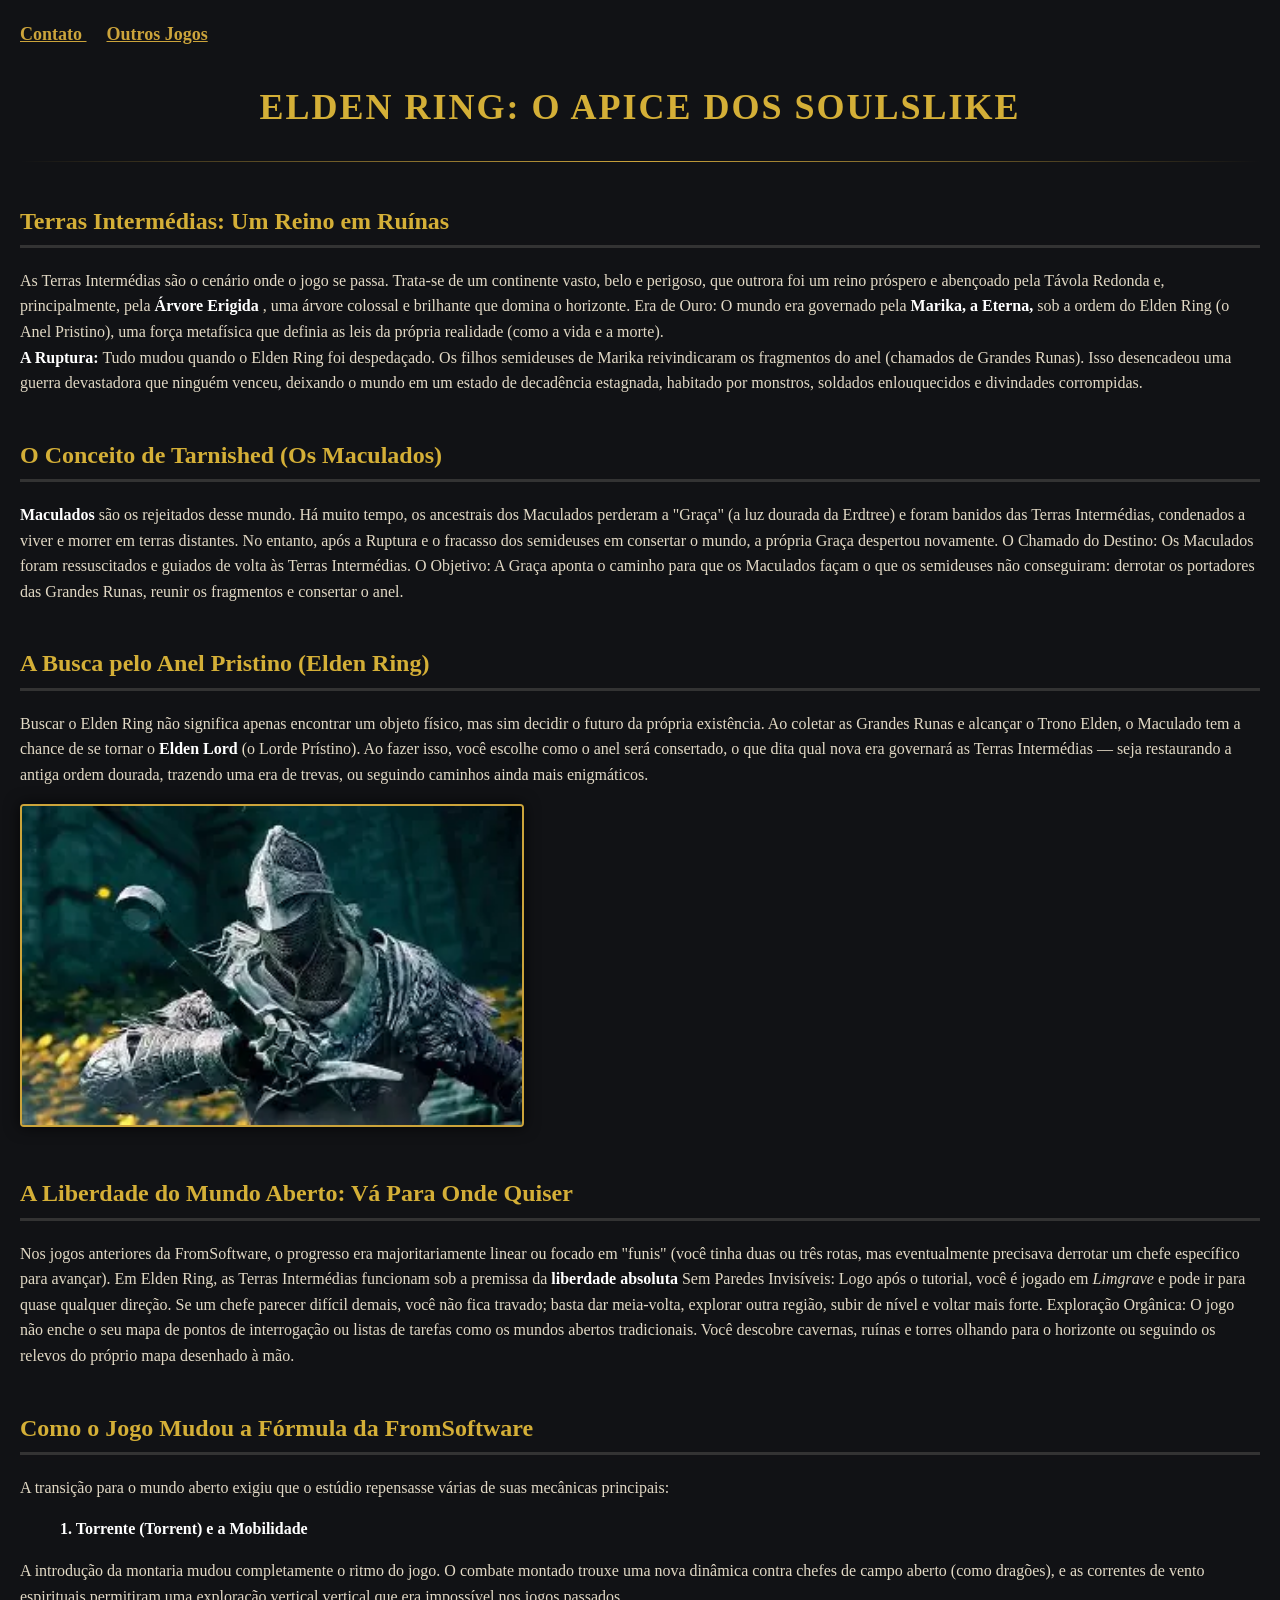
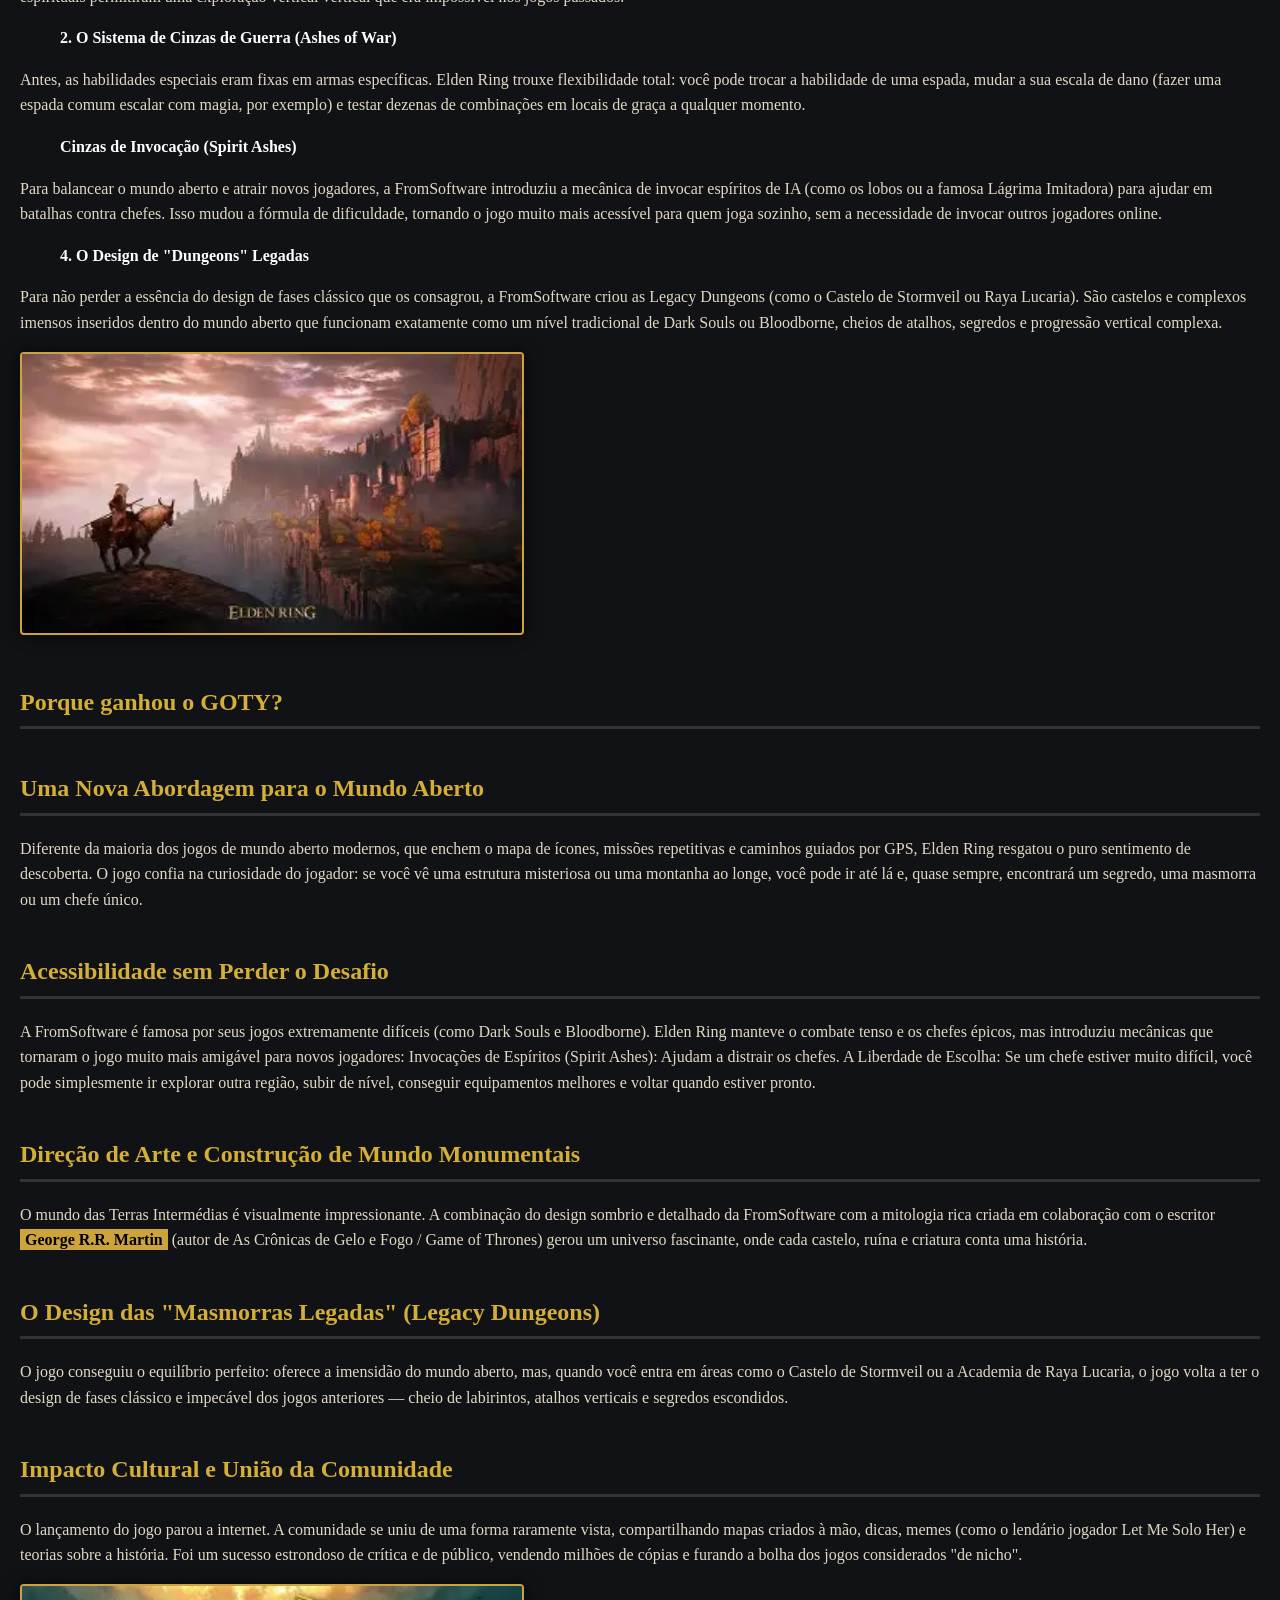
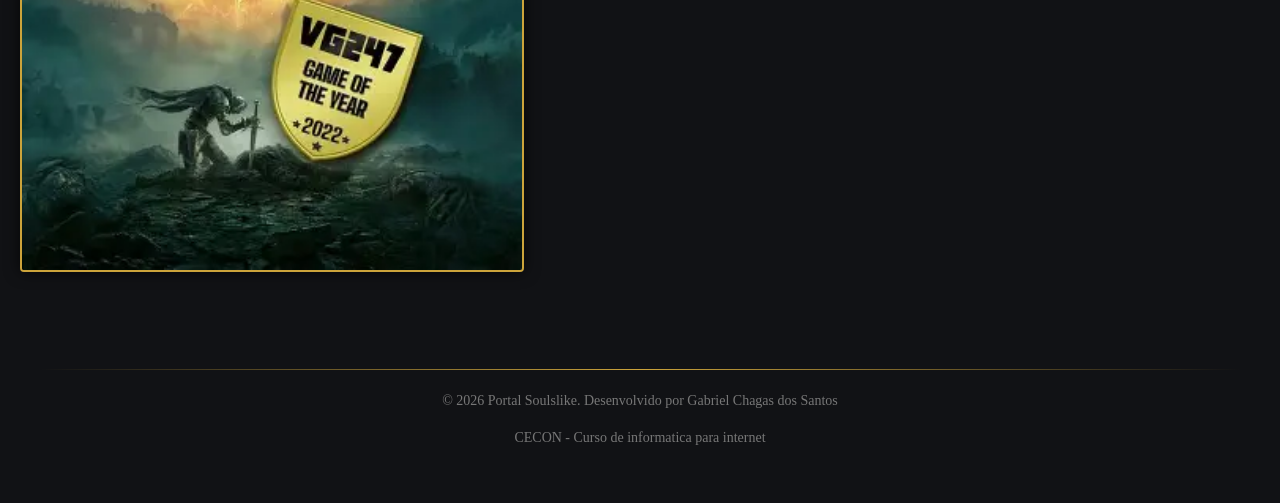
<file: index.html>
<!DOCTYPE html>
<html lang="en">
<head>
    <link rel="stylesheet" href="style.css">
    <meta charset="UTF-8">
    <meta name="viewport" content="width=device-width, initial-scale=1.0">
    <title> Portal Soulslike - Elden Ring </title>
</head>
<body>
<a href="contato.html"> Contato </a> 
<a href="jogosindex.html">  Outros Jogos </a> 
<h1> Elden Ring: O apice dos Soulslike </h1>
<hr> 
<h2>  Terras Intermédias: Um Reino em Ruínas  </h2>
<p> As Terras Intermédias são o cenário onde o jogo se passa. Trata-se de um continente vasto, belo e perigoso, que outrora foi um reino próspero e abençoado pela Távola Redonda e, principalmente, pela <strong>Árvore Erigida</strong> , uma árvore colossal e brilhante que domina o horizonte.

    Era de Ouro: O mundo era governado pela <strong> Marika, a Eterna,</strong> sob a ordem do Elden Ring (o Anel Pristino), uma força metafísica que definia as leis da própria realidade (como a vida e a morte).
<BR>
<strong>A Ruptura:</strong> Tudo mudou quando o Elden Ring foi despedaçado. Os filhos semideuses de Marika reivindicaram os fragmentos do anel (chamados de Grandes Runas). Isso desencadeou uma guerra devastadora que ninguém venceu, deixando o mundo em um estado de decadência estagnada, habitado por monstros, soldados enlouquecidos e divindades corrompidas.
 </p>
 <h2> O Conceito de Tarnished (Os Maculados)</h2>
 <p> <strong>Maculados</strong> são os rejeitados desse mundo. Há muito tempo, os ancestrais dos Maculados perderam a "Graça" (a luz dourada da Erdtree) e foram banidos das Terras Intermédias, condenados a viver e morrer em terras distantes.

No entanto, após a Ruptura e o fracasso dos semideuses em consertar o mundo, a própria Graça despertou novamente.

O Chamado do Destino: Os Maculados foram ressuscitados e guiados de volta às Terras Intermédias.

O Objetivo: A Graça aponta o caminho para que os Maculados façam o que os semideuses não conseguiram: derrotar os portadores das Grandes Runas, reunir os fragmentos e consertar o anel.
</p>
<h2> A Busca pelo Anel Pristino (Elden Ring)</h2> 
<p> Buscar o Elden Ring não significa apenas encontrar um objeto físico, mas sim decidir o futuro da própria existência.

Ao coletar as Grandes Runas e alcançar o Trono Elden, o Maculado tem a chance de se tornar o <strong>Elden Lord</strong> (o Lorde Prístino). Ao fazer isso, você escolhe como o anel será consertado, o que dita qual nova era governará as Terras Intermédias — seja restaurando a antiga ordem dourada, trazendo uma era de trevas, ou seguindo caminhos ainda mais enigmáticos.
</p>
<img src="eldenring.jpg"; alt="o Maculado" title="O Maculado" width="500"/> 
<h2> A Liberdade do Mundo Aberto: Vá Para Onde Quiser </h2>
<p>Nos jogos anteriores da FromSoftware, o progresso era majoritariamente linear ou focado em "funis" (você tinha duas ou três rotas, mas eventualmente precisava derrotar um chefe específico para avançar). Em Elden Ring, as Terras Intermédias funcionam sob a premissa da <strong>liberdade absoluta</strong> 

Sem Paredes Invisíveis: Logo após o tutorial, você é jogado em <em>Limgrave</em> e pode ir para quase qualquer direção. Se um chefe parecer difícil demais, você não fica travado; basta dar meia-volta, explorar outra região, subir de nível e voltar mais forte.

Exploração Orgânica: O jogo não enche o seu mapa de pontos de interrogação ou listas de tarefas como os mundos abertos tradicionais. Você descobre cavernas, ruínas e torres olhando para o horizonte ou seguindo os relevos do próprio mapa desenhado à mão. </p>
<h2>Como o Jogo Mudou a Fórmula da FromSoftware</h2>
<P>A transição para o mundo aberto exigiu que o estúdio repensasse várias de suas mecânicas principais:

<OL><strong> 1. Torrente (Torrent) e a Mobilidade</strong></OL>
A introdução da montaria mudou completamente o ritmo do jogo. O combate montado trouxe uma nova dinâmica contra chefes de campo aberto (como dragões), e as correntes de vento espirituais permitiram uma exploração vertical vertical que era impossível nos jogos passados.

<OL><strong>2. O Sistema de Cinzas de Guerra (Ashes of War)</strong></OL>
Antes, as habilidades especiais eram fixas em armas específicas. Elden Ring trouxe flexibilidade total: você pode trocar a habilidade de uma espada, mudar a sua escala de dano (fazer uma espada comum escalar com magia, por exemplo) e testar dezenas de combinações em locais de graça a qualquer momento.

<OL><strong> Cinzas de Invocação (Spirit Ashes)</strong></OL>
Para balancear o mundo aberto e atrair novos jogadores, a FromSoftware introduziu a mecânica de invocar espíritos de IA (como os lobos ou a famosa Lágrima Imitadora) para ajudar em batalhas contra chefes. Isso mudou a fórmula de dificuldade, tornando o jogo muito mais acessível para quem joga sozinho, sem a necessidade de invocar outros jogadores online.

<OL><strong>4. O Design de "Dungeons" Legadas</strong></OL>
Para não perder a essência do design de fases clássico que os consagrou, a FromSoftware criou as Legacy Dungeons (como o Castelo de Stormveil ou Raya Lucaria). São castelos e complexos imensos inseridos dentro do mundo aberto que funcionam exatamente como um nível tradicional de Dark Souls ou Bloodborne, cheios de atalhos, segredos e progressão vertical complexa. </P>
<img src="torrent.jpg"; alt="Torrente" title="Maculado encima do Torrent"  aling="left" width="500"/>
<br clear="all">
<h2> Porque ganhou o GOTY?</h2>
<h2> Uma Nova Abordagem para o Mundo Aberto </h2>
<p>Diferente da maioria dos jogos de mundo aberto modernos, que enchem o mapa de ícones, missões repetitivas e caminhos guiados por GPS, Elden Ring resgatou o puro sentimento de descoberta. O jogo confia na curiosidade do jogador: se você vê uma estrutura misteriosa ou uma montanha ao longe, você pode ir até lá e, quase sempre, encontrará um segredo, uma masmorra ou um chefe único.</p>
<h2>Acessibilidade sem Perder o Desafio</h2>
<p>A FromSoftware é famosa por seus jogos extremamente difíceis (como Dark Souls e Bloodborne). Elden Ring manteve o combate tenso e os chefes épicos, mas introduziu mecânicas que tornaram o jogo muito mais amigável para novos jogadores:
Invocações de Espíritos (Spirit Ashes): Ajudam a distrair os chefes.
A Liberdade de Escolha: Se um chefe estiver muito difícil, você pode simplesmente ir explorar outra região, subir de nível, conseguir equipamentos melhores e voltar quando estiver pronto.</p>
<h2>Direção de Arte e Construção de Mundo Monumentais</h2>
<p>O mundo das Terras Intermédias é visualmente impressionante. A combinação do design sombrio e detalhado da FromSoftware com a mitologia rica criada em colaboração com o escritor <mark>George R.R. Martin</mark> (autor de As Crônicas de Gelo e Fogo / Game of Thrones) gerou um universo fascinante, onde cada castelo, ruína e criatura conta uma história.</p>
<h2> O Design das "Masmorras Legadas" (Legacy Dungeons)</h2>
<p>O jogo conseguiu o equilíbrio perfeito: oferece a imensidão do mundo aberto, mas, quando você entra em áreas como o Castelo de Stormveil ou a Academia de Raya Lucaria, o jogo volta a ter o design de fases clássico e impecável dos jogos anteriores — cheio de labirintos, atalhos verticais e segredos escondidos.</p>
<h2> Impacto Cultural e União da Comunidade </h2>
<P>O lançamento do jogo parou a internet. A comunidade se uniu de uma forma raramente vista, compartilhando mapas criados à mão, dicas, memes (como o lendário jogador Let Me Solo Her) e teorias sobre a história. Foi um sucesso estrondoso de crítica e de público, vendendo milhões de cópias e furando a bolha dos jogos considerados "de nicho".</P>
<img src="goty.jpg"; alt="goty" title="Jogo do ano" aling="right" width="500"/>
<br> 
  <footer>
    <hr> <p>© 2026 Portal Soulslike. Desenvolvido por Gabriel Chagas dos Santos</p>
    <p> CECON - Curso de informatica para internet </p>
  </footer>
</body>
</html>
</file>
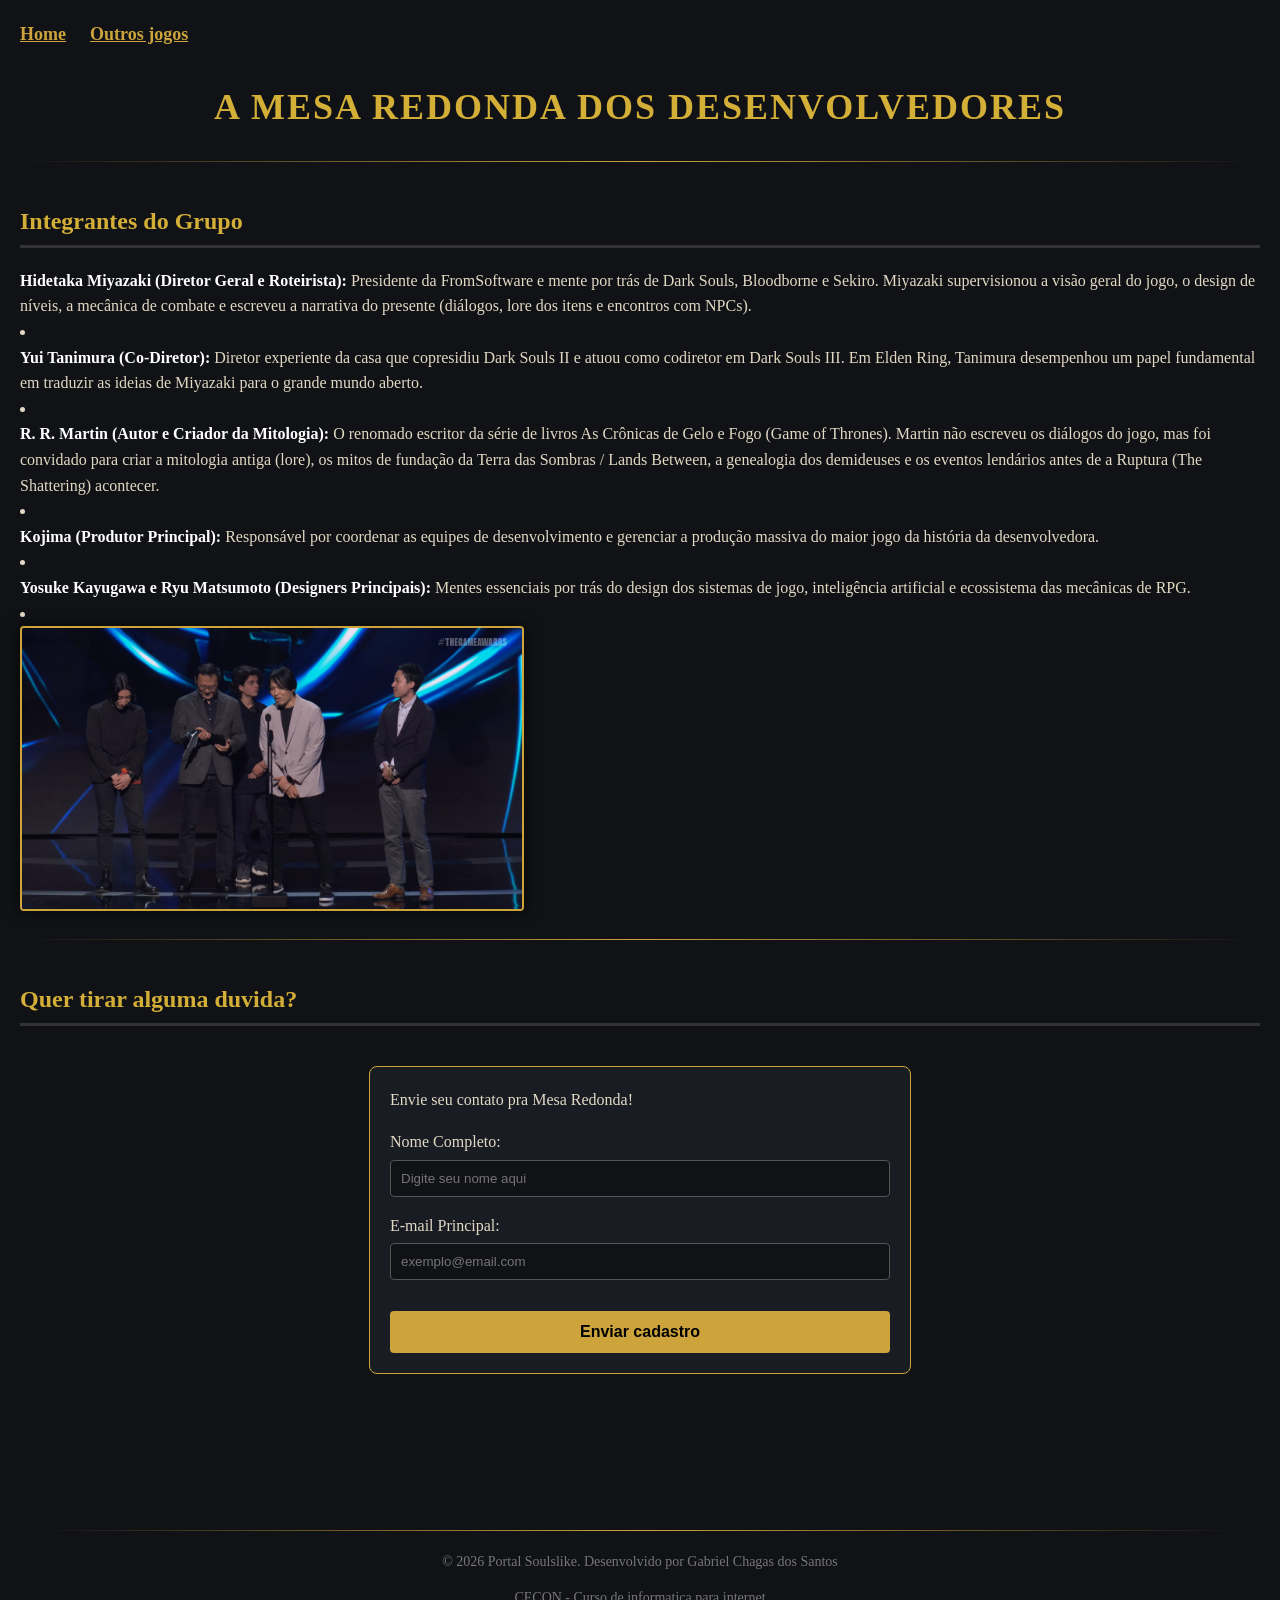
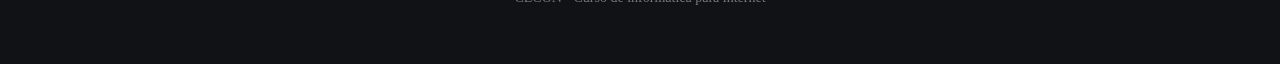
<file: contato.html>
<!DOCTYPE html>
<html lang="en">
<head>
    <link rel="stylesheet" href="style.css">
    <meta charset="UTF-8">
    <meta name="viewport" content="width=device-width, initial-scale=1.0">
    <title>Mesa Redonda| Contato</title>
</head>
<body>
 <a href="index.html">Home</a> 
 <a href="jogosindex.html"> Outros jogos</a> 
 <h1> A mesa redonda dos desenvolvedores</h1>
 <hr>
 <h2> Integrantes do Grupo </h2>
 <strong>Hidetaka Miyazaki (Diretor Geral e Roteirista):</strong> Presidente da FromSoftware e mente por trás de Dark Souls, Bloodborne e Sekiro. Miyazaki supervisionou a visão geral do jogo, o design de níveis, a mecânica de combate e escreveu a narrativa do presente (diálogos, lore dos itens e encontros com NPCs).
<li></li>
<strong>Yui Tanimura (Co-Diretor):</strong> Diretor experiente da casa que copresidiu Dark Souls II e atuou como codiretor em Dark Souls III. Em Elden Ring, Tanimura desempenhou um papel fundamental em traduzir as ideias de Miyazaki para o grande mundo aberto.
<li></li>
<strong>R. R. Martin (Autor e Criador da Mitologia):</strong>  O renomado escritor da série de livros As Crônicas de Gelo e Fogo (Game of Thrones). Martin não escreveu os diálogos do jogo, mas foi convidado para criar a mitologia antiga (lore), os mitos de fundação da Terra das Sombras / Lands Between, a genealogia dos demideuses e os eventos lendários antes de a Ruptura (The Shattering) acontecer.
<li></li>
<strong> Kojima (Produtor Principal):</strong> Responsável por coordenar as equipes de desenvolvimento e gerenciar a produção massiva do maior jogo da história da desenvolvedora.
<li></li>
<strong>Yosuke Kayugawa e Ryu Matsumoto (Designers Principais):</strong> Mentes essenciais por trás do design dos sistemas de jogo, inteligência artificial e ecossistema das mecânicas de RPG.
<li></li>
<img src="equipe.jpg"; alt="Equipe" title="Desenvolvedores"  width="500" />
    <hr>
    <h2> Quer tirar alguma duvida?</h2>
<form><hr2>Envie seu contato pra Mesa Redonda!</hr2>

<p>
    <label for="Nome">Nome Completo:</label> <br>
    <input type="text" id="Nome" name="email" placeholder="Digite seu nome aqui" required>
</p>
<p>
    <label for="email"> E-mail Principal:</label><br>
    <input type="text" id="email" name="email" placeholder="exemplo@email.com"required>
</p>
<button type="submit" title="Clique para simular o envio"> Enviar cadastro</button>
  </form>
  <br> 
  <footer>
    <hr> <p>© 2026 Portal Soulslike. Desenvolvido por Gabriel Chagas dos Santos</p>
    <p> CECON - Curso de informatica para internet </p>
  </footer>
</body>
</html>
</file>
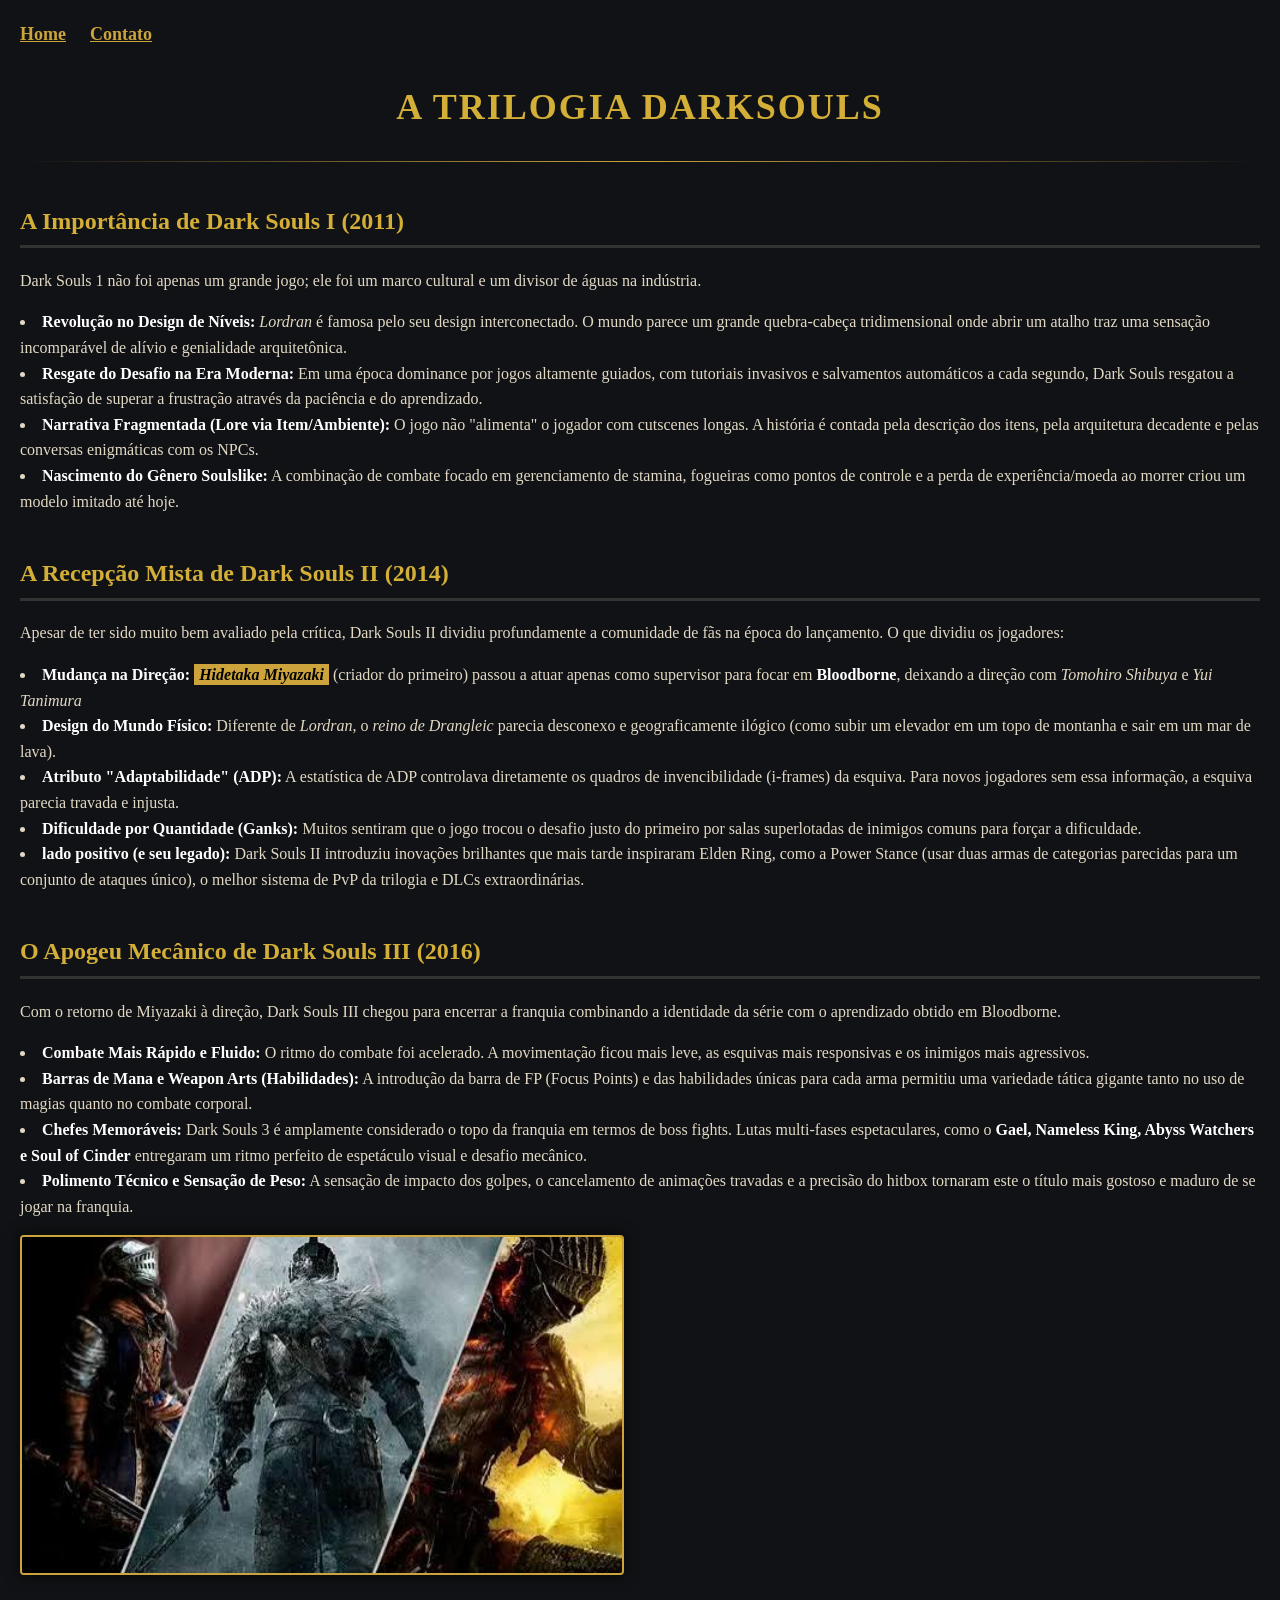
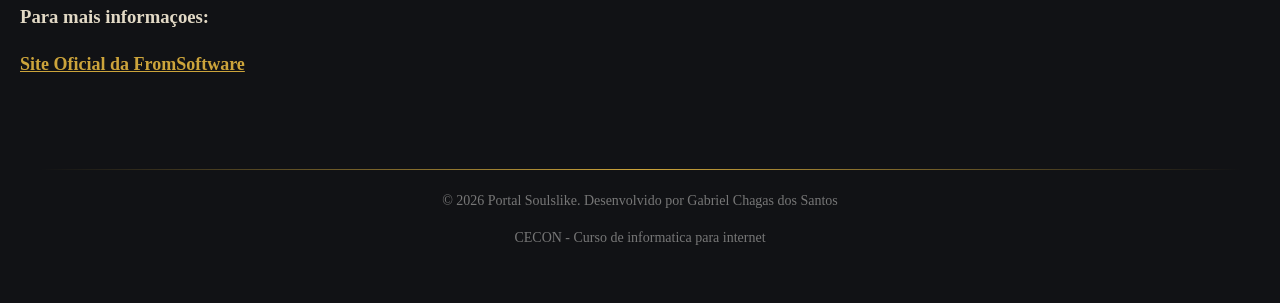
<file: jogosindex.html>
<!DOCTYPE html>
<html lang="en">
<head>
     <link rel="stylesheet" href="style.css">
    <meta charset="UTF-8">
    <meta name="viewport" content="width=device-width, initial-scale=1.0">
    <title>Portal Soulslike | Trilogia Darksouls</title>
</head>
<body>
 <a href="index.html">Home</a> <a href="contato.html"> Contato </a>   
 <h1> A Trilogia Darksouls</h1>
 <hr>
 <h2>A Importância de Dark Souls I (2011)</h2>
 <P>
Dark Souls 1 não foi apenas um grande jogo; ele foi um marco cultural e um divisor de águas na indústria.

<li><strong>Revolução no Design de Níveis:</strong> <em>Lordran</em> é famosa pelo seu design interconectado. O mundo parece um grande quebra-cabeça tridimensional onde abrir um atalho traz uma sensação incomparável de alívio e genialidade arquitetônica.</li>

<li><strong>Resgate do Desafio na Era Moderna:</strong> Em uma época dominance por jogos altamente guiados, com tutoriais invasivos e salvamentos automáticos a cada segundo, Dark Souls resgatou a satisfação de superar a frustração através da paciência e do aprendizado.</li>

<li><strong>Narrativa Fragmentada (Lore via Item/Ambiente):</strong> O jogo não "alimenta" o jogador com cutscenes longas. A história é contada pela descrição dos itens, pela arquitetura decadente e pelas conversas enigmáticas com os NPCs.</li>

<li><strong>Nascimento do Gênero Soulslike:</strong> A combinação de combate focado em gerenciamento de stamina, fogueiras como pontos de controle e a perda de experiência/moeda ao morrer criou um modelo imitado até hoje.</li></P>
<h2>A Recepção Mista de Dark Souls II (2014)</h2>
<p>Apesar de ter sido muito bem avaliado pela crítica, Dark Souls II dividiu profundamente a comunidade de fãs na época do lançamento.
O que dividiu os jogadores:
<li><strong>Mudança na Direção:</strong> <em><mark>Hidetaka Miyazaki</em></mark> (criador do primeiro) passou a atuar apenas como supervisor para focar em <strong>Bloodborne</strong>, deixando a direção com <em>Tomohiro Shibuya</em> e <em>Yui Tanimura</em></li>

<li><strong>Design do Mundo Físico:</strong> Diferente de <em>Lordran</em>, o <em>reino de Drangleic</em> parecia desconexo e geograficamente ilógico (como subir um elevador em um topo de montanha e sair em um mar de lava).</li>

<li><strong>Atributo "Adaptabilidade" (ADP):</strong> A estatística de ADP controlava diretamente os quadros de invencibilidade (i-frames) da esquiva. Para novos jogadores sem essa informação, a esquiva parecia travada e injusta.</li>

<li><strong>Dificuldade por Quantidade (Ganks):</strong> Muitos sentiram que o jogo trocou o desafio justo do primeiro por salas superlotadas de inimigos comuns para forçar a dificuldade.</li>

<li><strong> lado positivo (e seu legado):</strong>
Dark Souls II introduziu inovações brilhantes que mais tarde inspiraram Elden Ring, como a Power Stance (usar duas armas de categorias parecidas para um conjunto de ataques único), o melhor sistema de PvP da trilogia e DLCs extraordinárias.</li></p>
<h2>O Apogeu Mecânico de Dark Souls III (2016)</h2>
<p>Com o retorno de Miyazaki à direção, Dark Souls III chegou para encerrar a franquia combinando a identidade da série com o aprendizado obtido em Bloodborne.

<li><strong>Combate Mais Rápido e Fluido:</strong> O ritmo do combate foi acelerado. A movimentação ficou mais leve, as esquivas mais responsivas e os inimigos mais agressivos.</li>

<Li><strong>Barras de Mana e Weapon Arts (Habilidades):</strong> A introdução da barra de FP (Focus Points) e das habilidades únicas para cada arma permitiu uma variedade tática gigante tanto no uso de magias quanto no combate corporal.</Li>

<li><strong> Chefes Memoráveis:</strong> Dark Souls 3 é amplamente considerado o topo da franquia em termos de boss fights. Lutas multi-fases espetaculares, como o <strong> Gael, Nameless King, Abyss Watchers e Soul of Cinder</strong> entregaram um ritmo perfeito de espetáculo visual e desafio mecânico.</li>

<li><strong>Polimento Técnico e Sensação de Peso:</strong> A sensação de impacto dos golpes, o cancelamento de animações travadas e a precisão do hitbox tornaram este o título mais gostoso e maduro de se jogar na franquia.</li></p>
<img src="darksouls.jpg"; alt="Darksouls"; title="A Trilogia" aling=center width="600"/>
<br clear="all">
<h3>Para mais informaçoes:</h3>
<a href="https://www.fromsoftware.jp/ww/";Visite a loja oficial> Site Oficial da FromSoftware </a>
<br> 
  <footer>
    <hr> <p>© 2026 Portal Soulslike. Desenvolvido por Gabriel Chagas dos Santos</p>
    <p> CECON - Curso de informatica para internet </p>
  </footer>

</body>
</html>
</file>
<file: style.css>
/*CSS GERAL | !PRA ESCOLHA DAS CORES EU UTILIZEI IA! */
body { 
background-color: #111215;
color: #e2d9c5;
font-family: 'Georgia', serif;
line-height: 1.6;
margin: 0;
padding: 20px;}
a {
    color: #cca43b;
    font-weight: bold;
    font-size: 18px;
    max-height: 20px;
    margin-right: 20px;
    transition: color 0.3s; /*da um efeito suave quando o mouse passa por cima*/
}
 a:hover {
    color: #fff;
    text-shadow: #cca43b; /*se eu esquecer, isso da um efeito de brilho no fundo*/
 }
 
 h1 {
    color: #d4af37;
    text-align: center;
    font-size: 36px;
    margin-top: 30px;
    text-transform: uppercase; /* caso eu nao lembre, isso deixa o titulo maiusculo */
    letter-spacing: 2px; /* isso da um espacamento legal entre as palavras*/
 }
 h2 {
    color: #d4af37;
    margin-top: 40px;
    border-bottom: solid #333; /* uma linha legal embaixo dos subtitulos */
    padding-bottom: 5px;
 }
 hr {
    border: 0;
    height: 1px;
    background: linear-gradient(to right, transparent, #cca43b, transparent); /* essa e mais complicada, cria um linha divisoria que some nas pontas ( nao sabia desse ) */
    margin: 20px 0;
 }
 img {
    border: 2px solid #cca43b; /* bordinha dourada em todas as fotos */
    border-radius: 4px;
    box-shadow: 0 0 15px rgba(0, 0, 0, 0.7);/* sombra bem pesada pra profundidade */
 }
 strong {
    color: #fff;
 }
 mark {
    background-color: #cca43b;
    color: #000;
    font-weight: bold;
    padding: 2px 5px;
 }
 form {
    background-color: #1a1c23;
    padding: 20px;
    border: 1px solid #cca43b;
    border-radius: 8px;
    max-width: 500px; /* limita a largura da parada */
    margin: 40px auto; /* centraliza o formulario na tela */
 }
 input {
    width: 100%;
    padding: 10px;
    margin-top: 5px;
    background-color: #111215;
    border: 1px solid #555;
    color: #fff;
    border-radius: 4px;
    box-sizing: border-box; /* garante que o input nao passe do limite de tamanho da caixa */
}
input:focus /*a borda acende um dourado maneiro quando clica em digitar */{
    border-color: #cca43b;
    outline: none;
}
button {
    background-color: #cca43b;
    color: #000;
    border: none;
    padding: 12px 20px;
    font-weight: bold;
    font-size: 16px;
    border-radius: 4px;
    cursor: pointer;
    width: 100%;
    margin-top: 15px;
    transition: background 0.3s; /* tempo de transicao da cor do botao */
}
button:hover {
    background-color: #e5b83b; /* o botao fica mais claro quando passa o mouse */
}
footer {
    text-align: center;
    margin-top: 50px;
    padding: 20px;
    font-size: 14px;
    color: #777;
}
</file>
